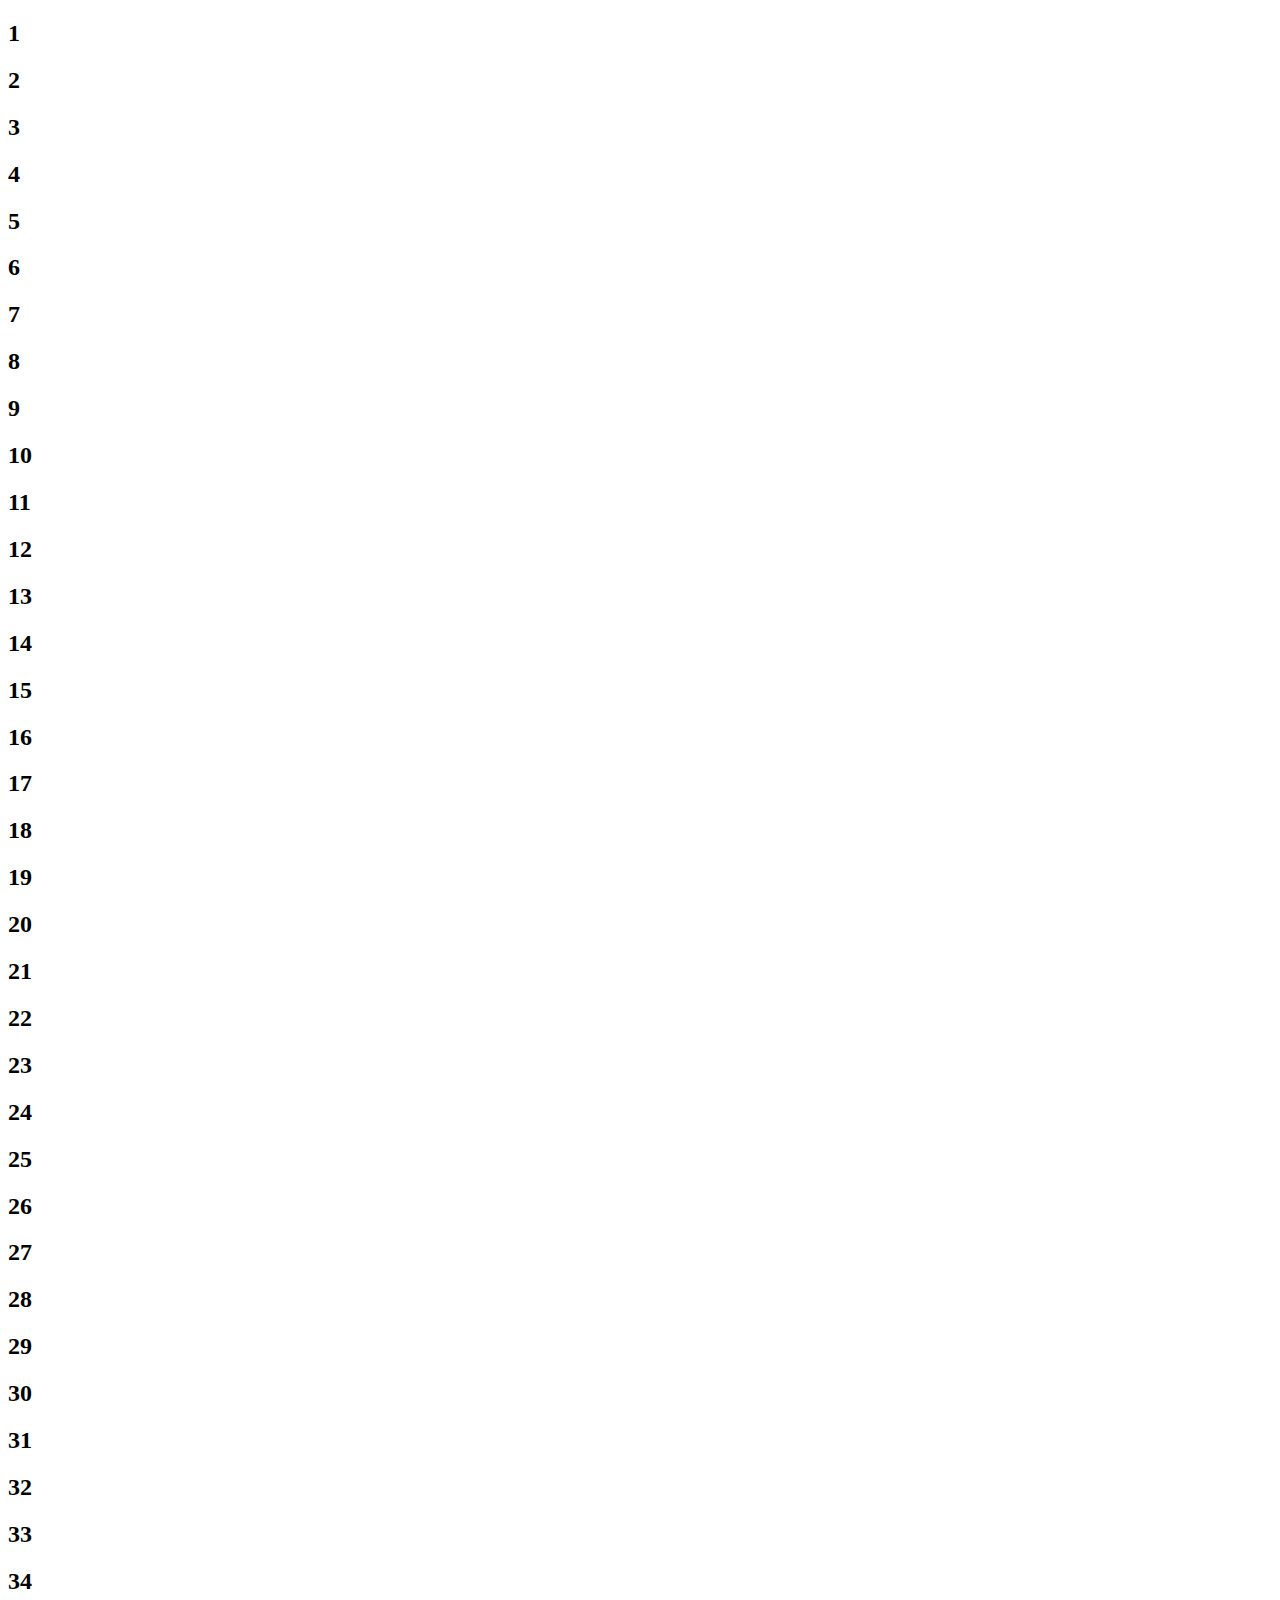
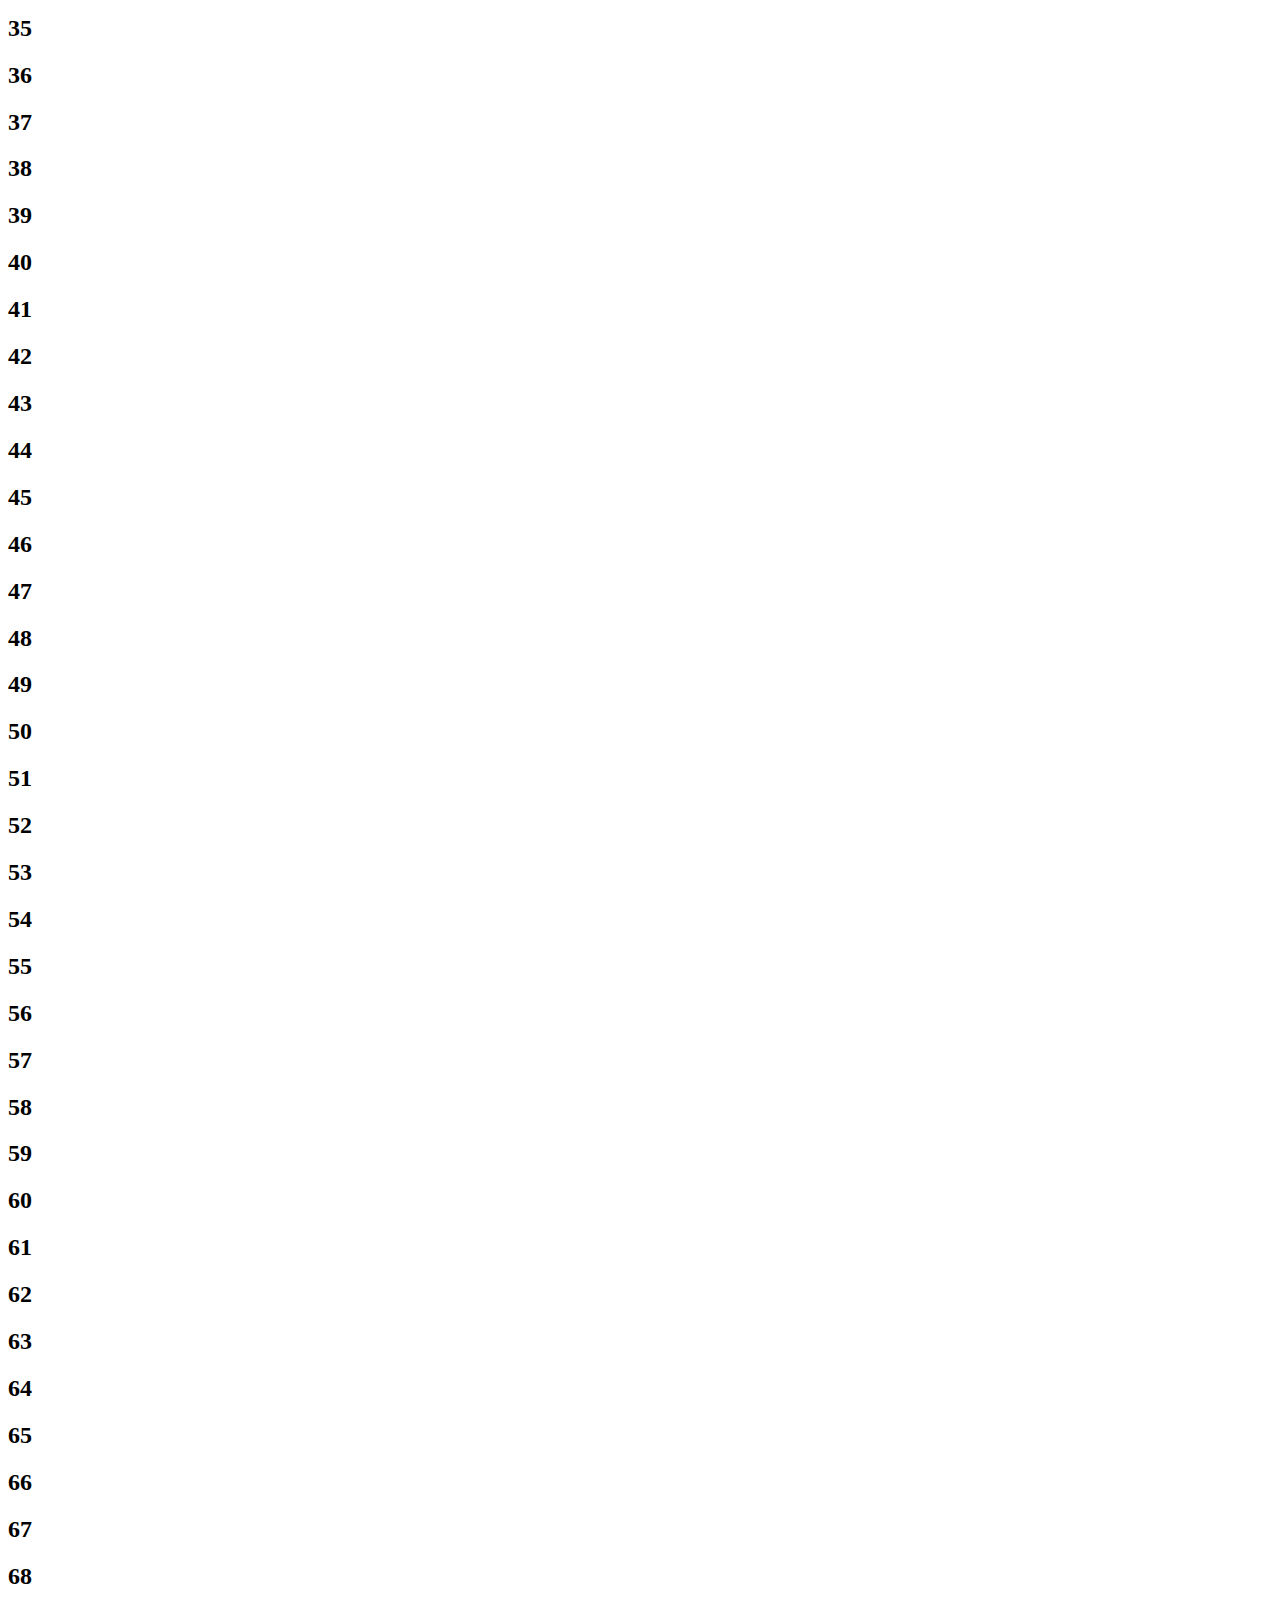
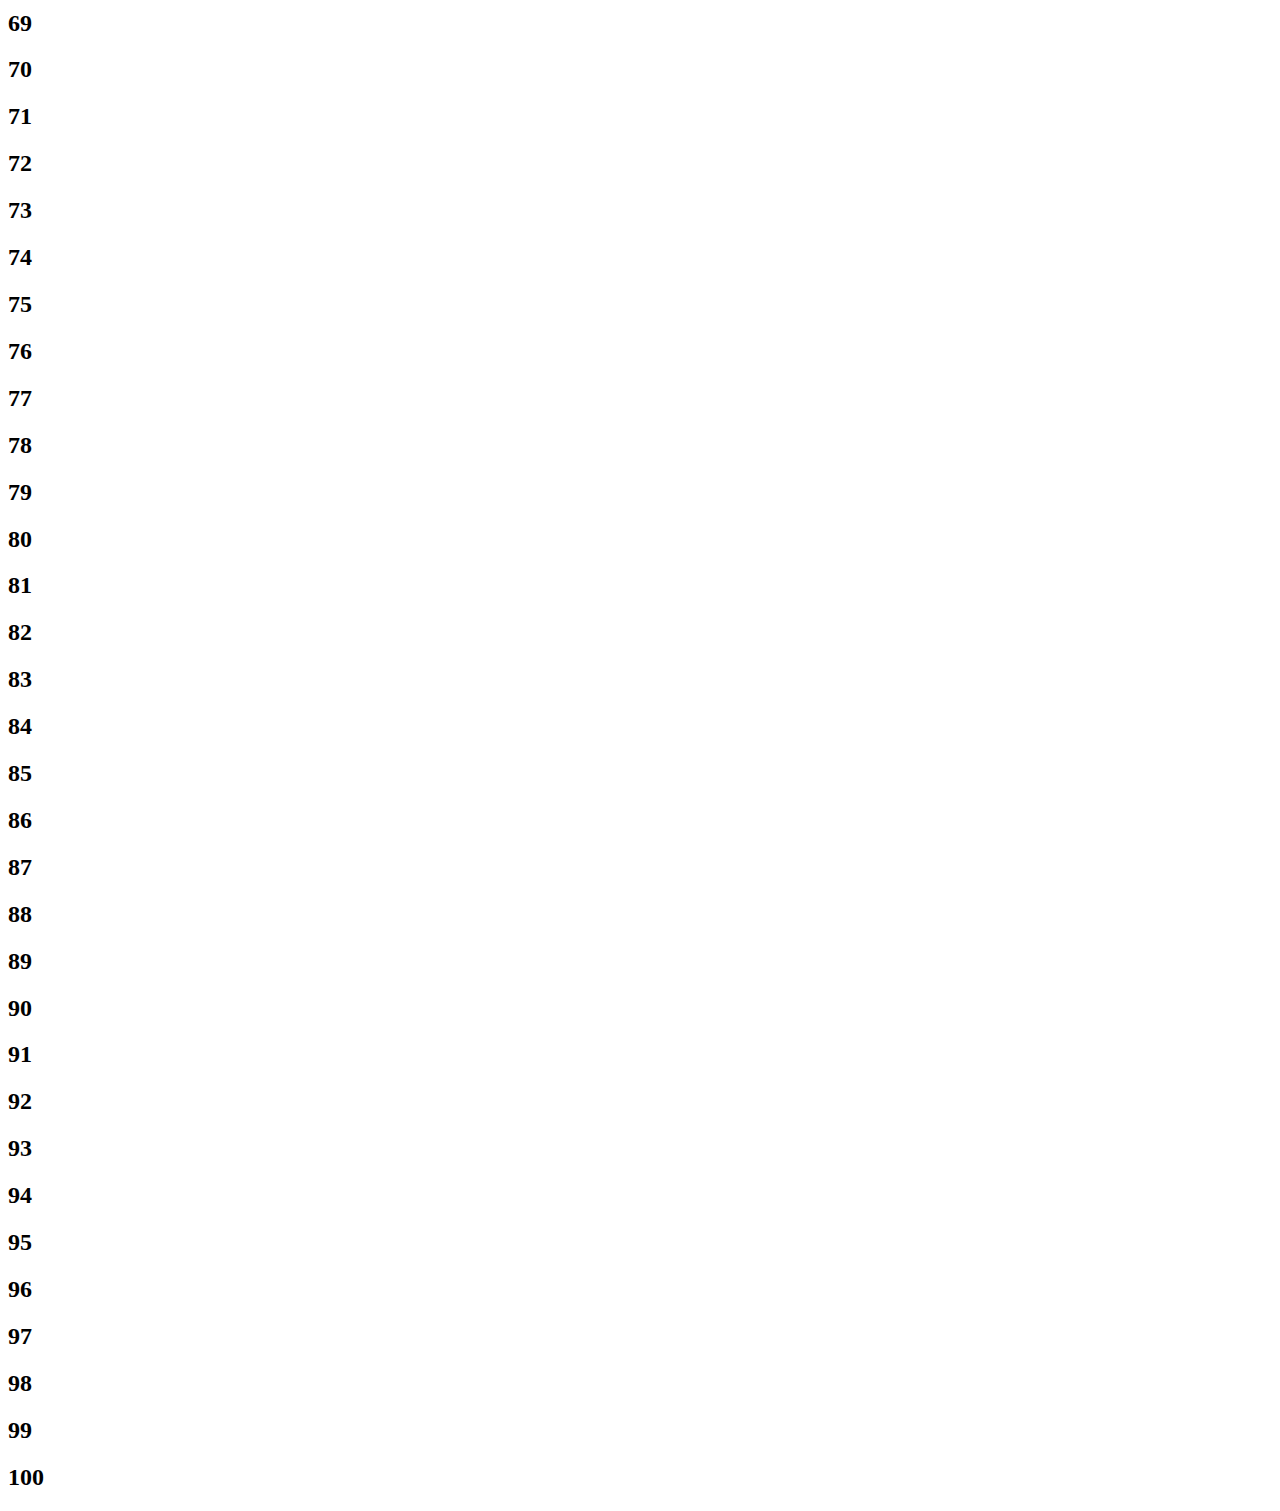
<file: js-fizzbuzzdom/index.html>
<!DOCTYPE html>
<html lang="en">
<head>
  <meta charset="UTF-8">
  <meta http-equiv="X-UA-Compatible" content="IE=edge">
  <meta name="viewport" content="width=device-width, initial-scale=1.0">
  <title>Document</title>
</head>
<body>

  <!-- Number container -->
  <div class="list"> </div>
  <script type="text/javascript" src="js/script.js"></script>
</body>
</html>
</file>
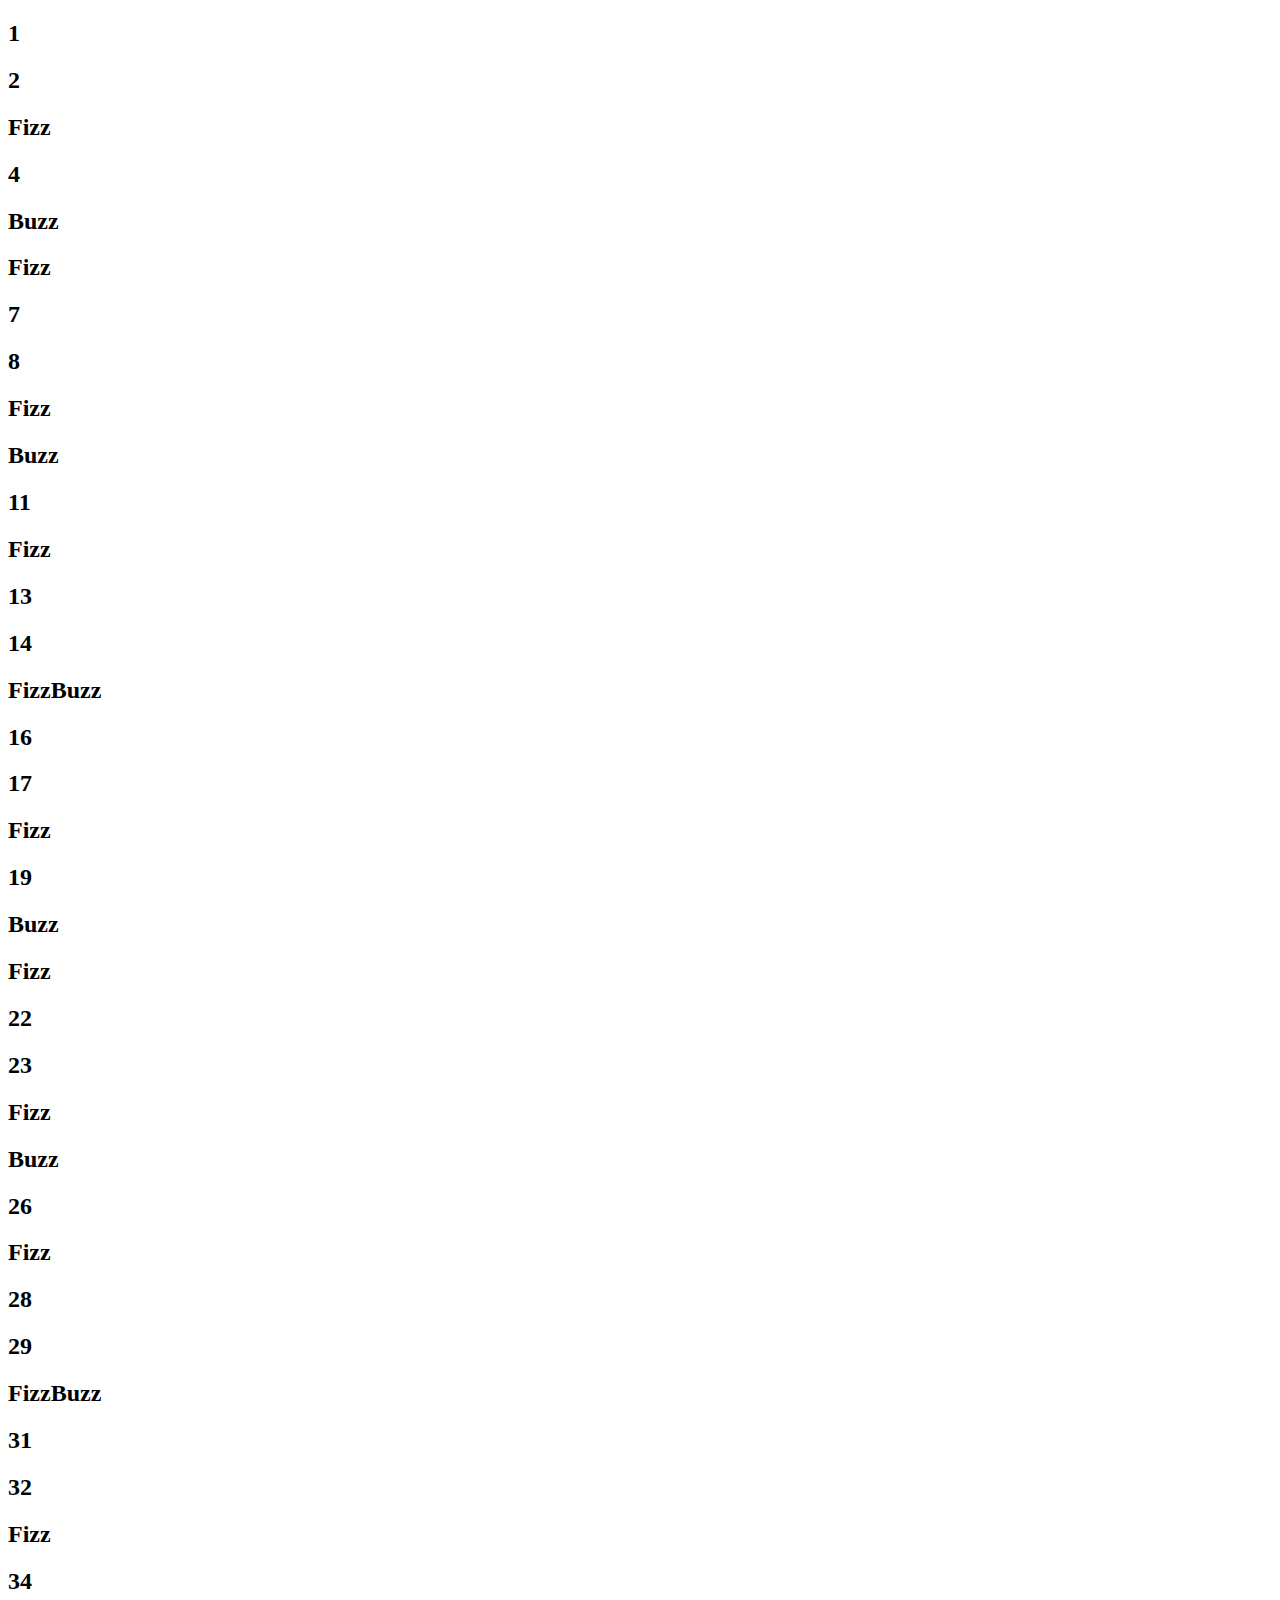
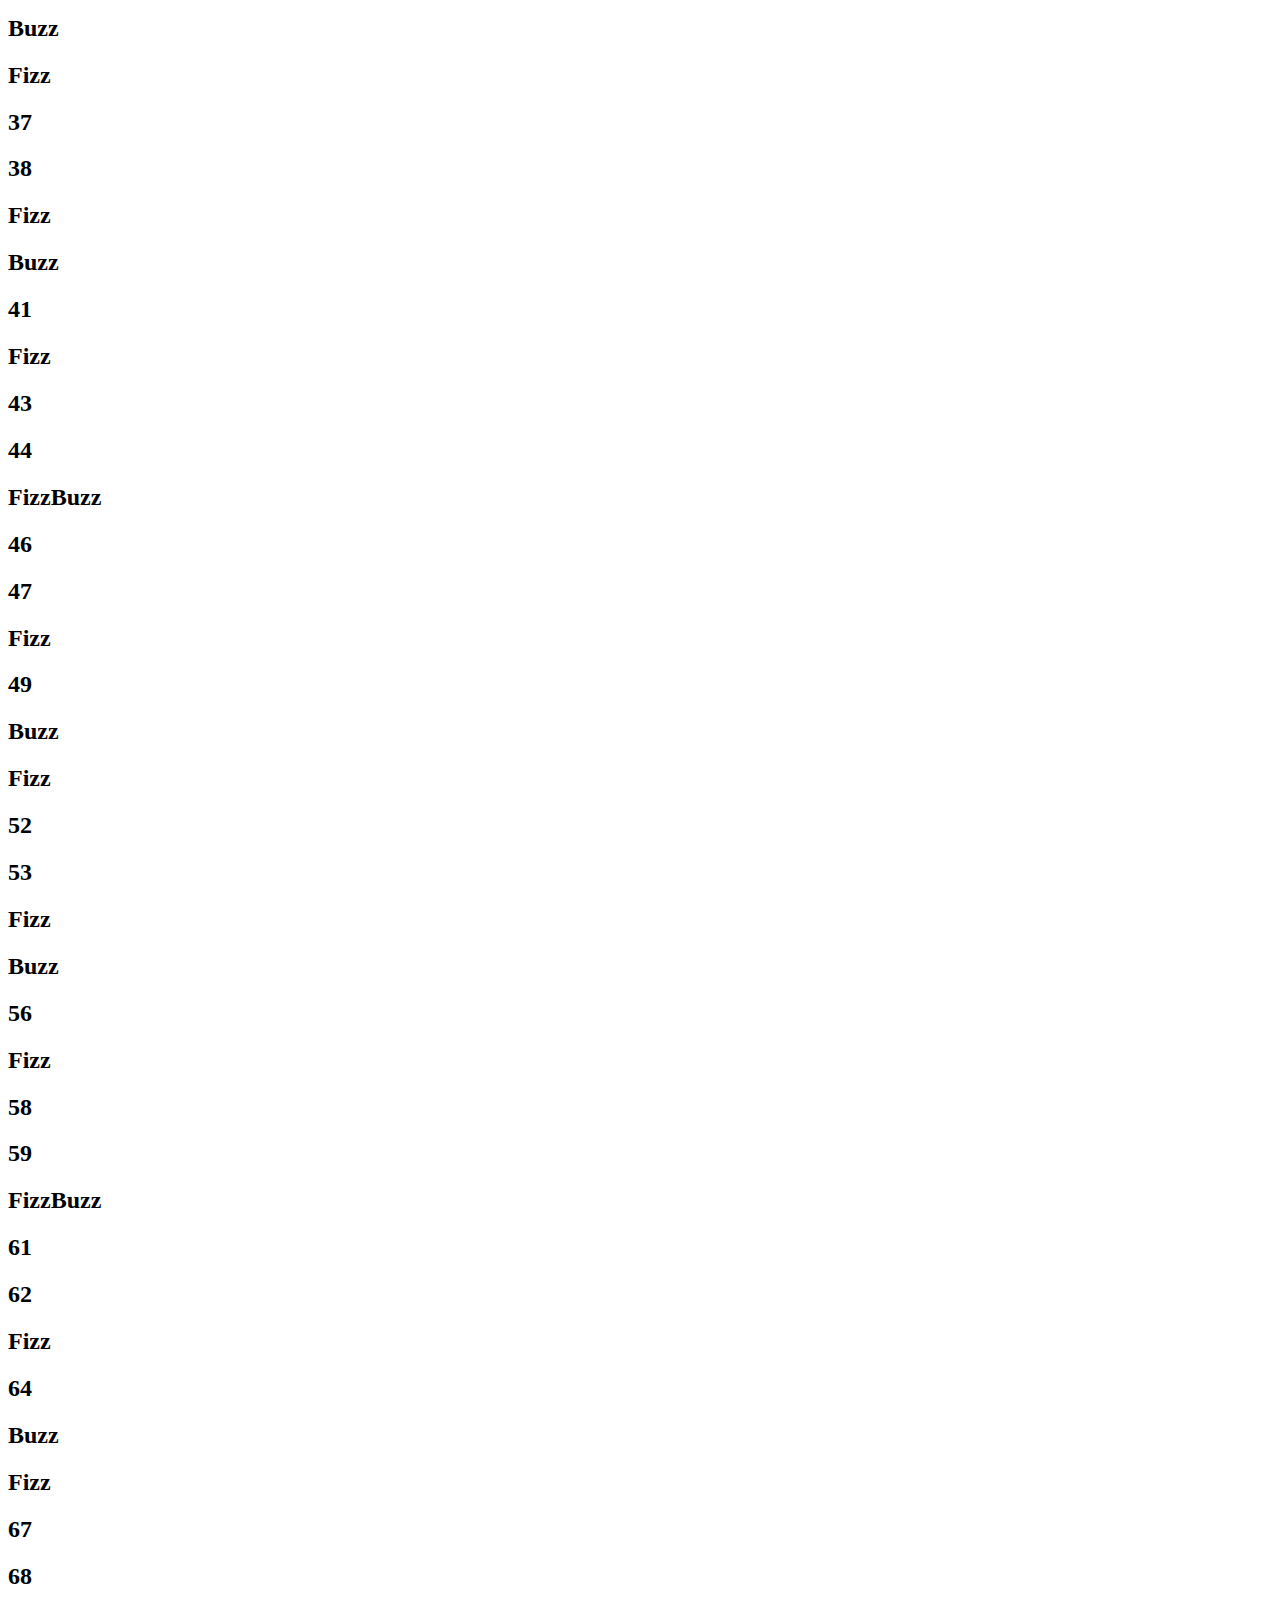
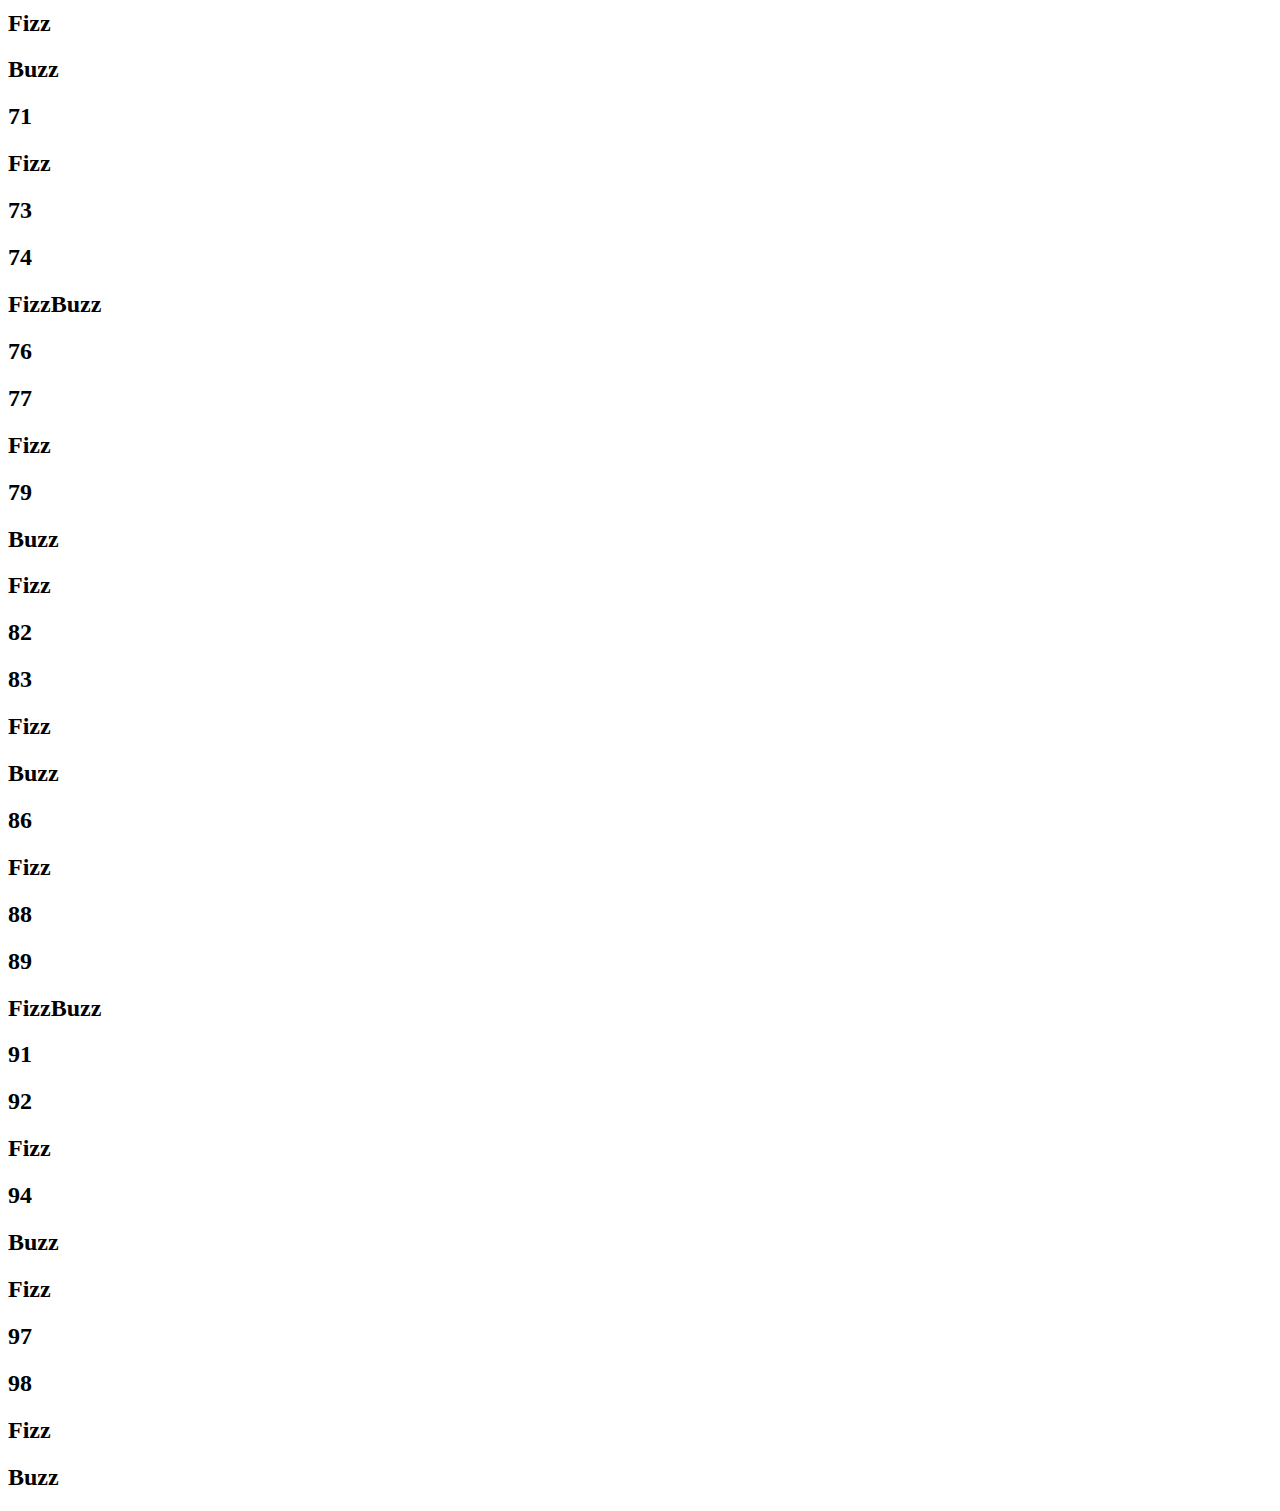
<file: milestone-1/index.html>
<!DOCTYPE html>
<html lang="en">
<head>
  <meta charset="UTF-8">
  <meta http-equiv="X-UA-Compatible" content="IE=edge">
  <meta name="viewport" content="width=device-width, initial-scale=1.0">
  <title>Document</title>
</head>
<body>
  <!-- Number container -->
  <div class="list"> </div>
  <script type="text/javascript" src="js/script.js"></script>
</body>
</html>
</file>
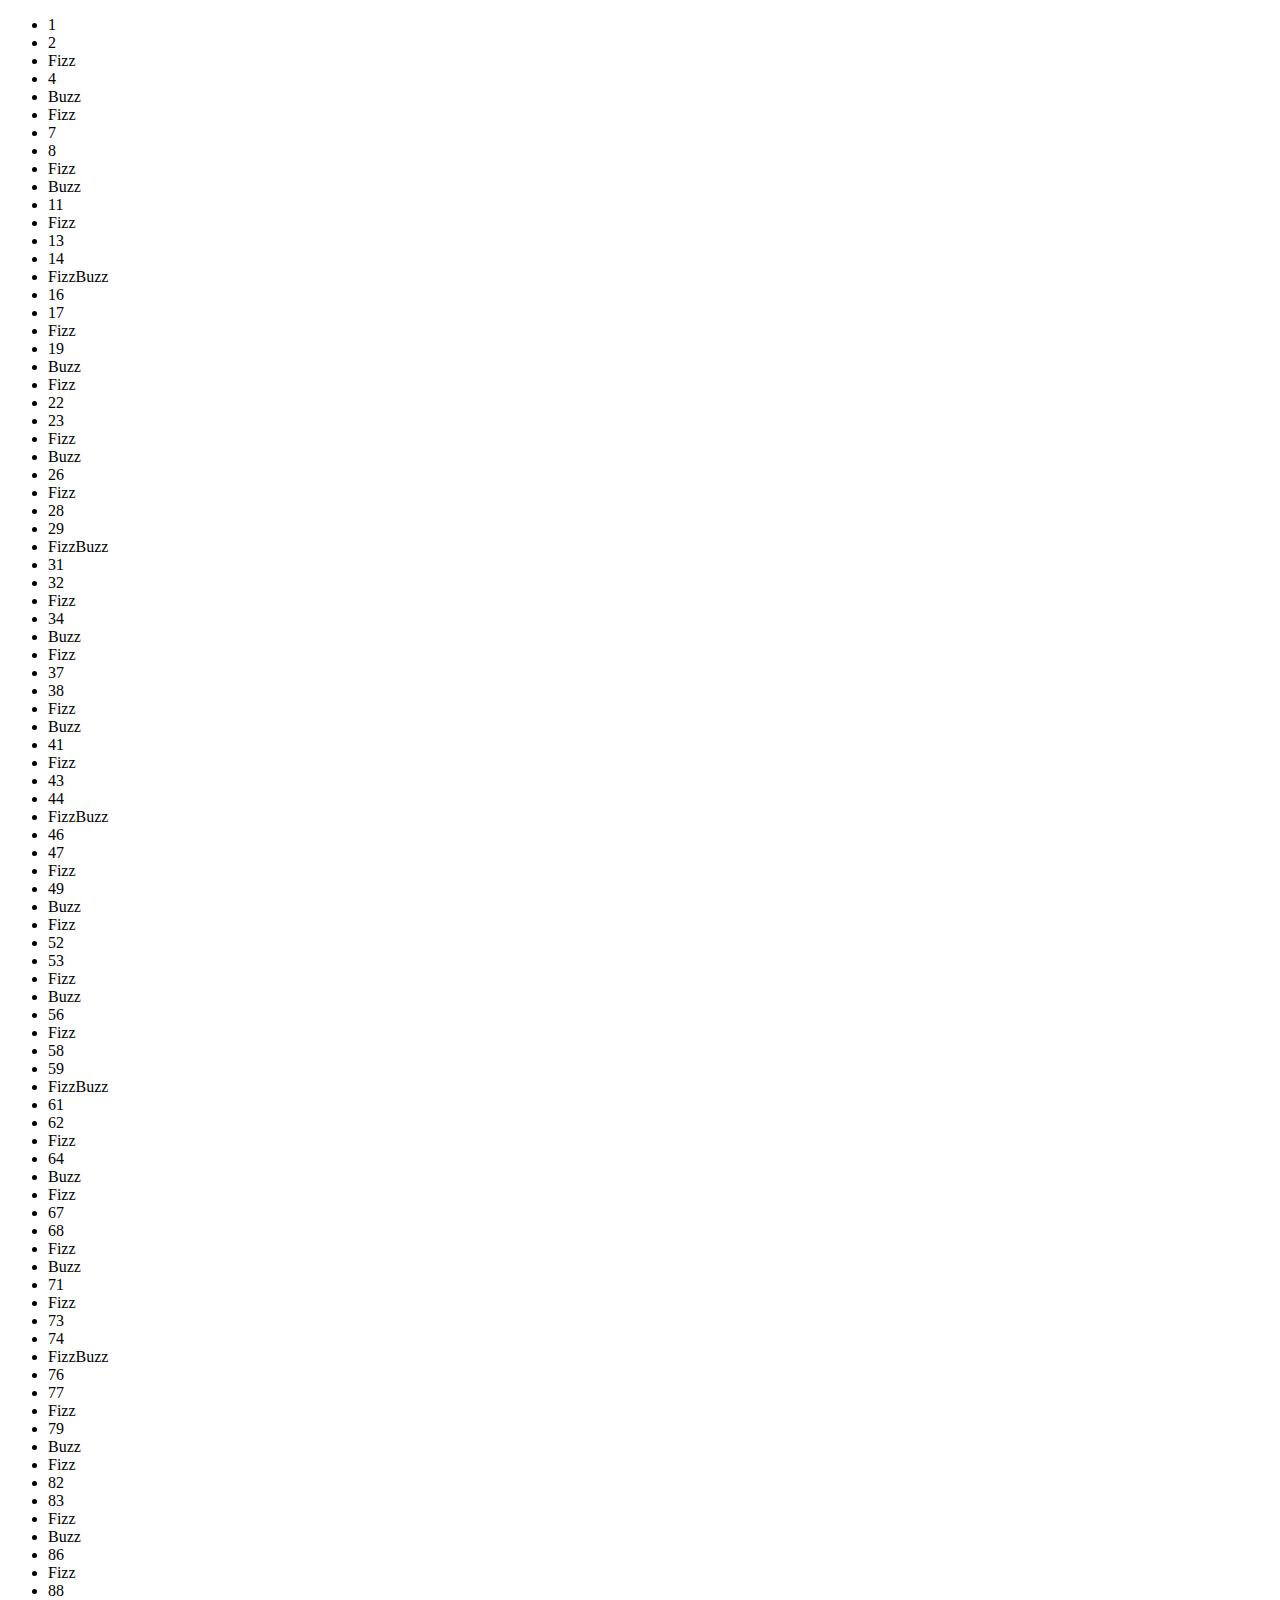
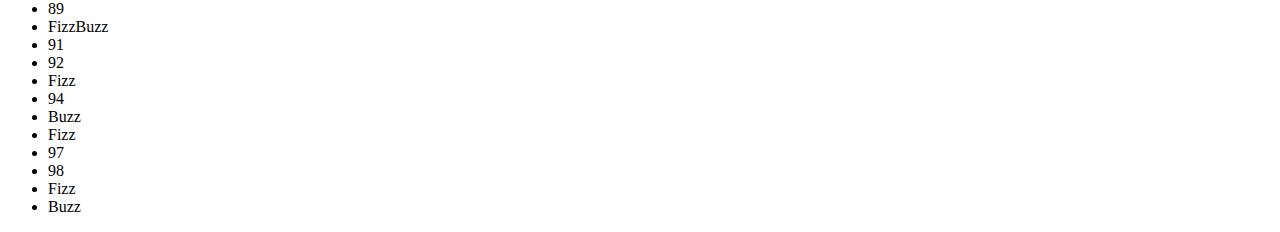
<file: milestone-2/index.html>
<!DOCTYPE html>
<html lang="en">
<head>
  <meta charset="UTF-8">
  <meta http-equiv="X-UA-Compatible" content="IE=edge">
  <meta name="viewport" content="width=device-width, initial-scale=1.0">
  <title>Document</title>
</head>
<body>
  <!-- Number container -->
  <ul class="list"> </ul>
  <script type="text/javascript" src="js/script.js"></script>
</body>
</html>
</file>
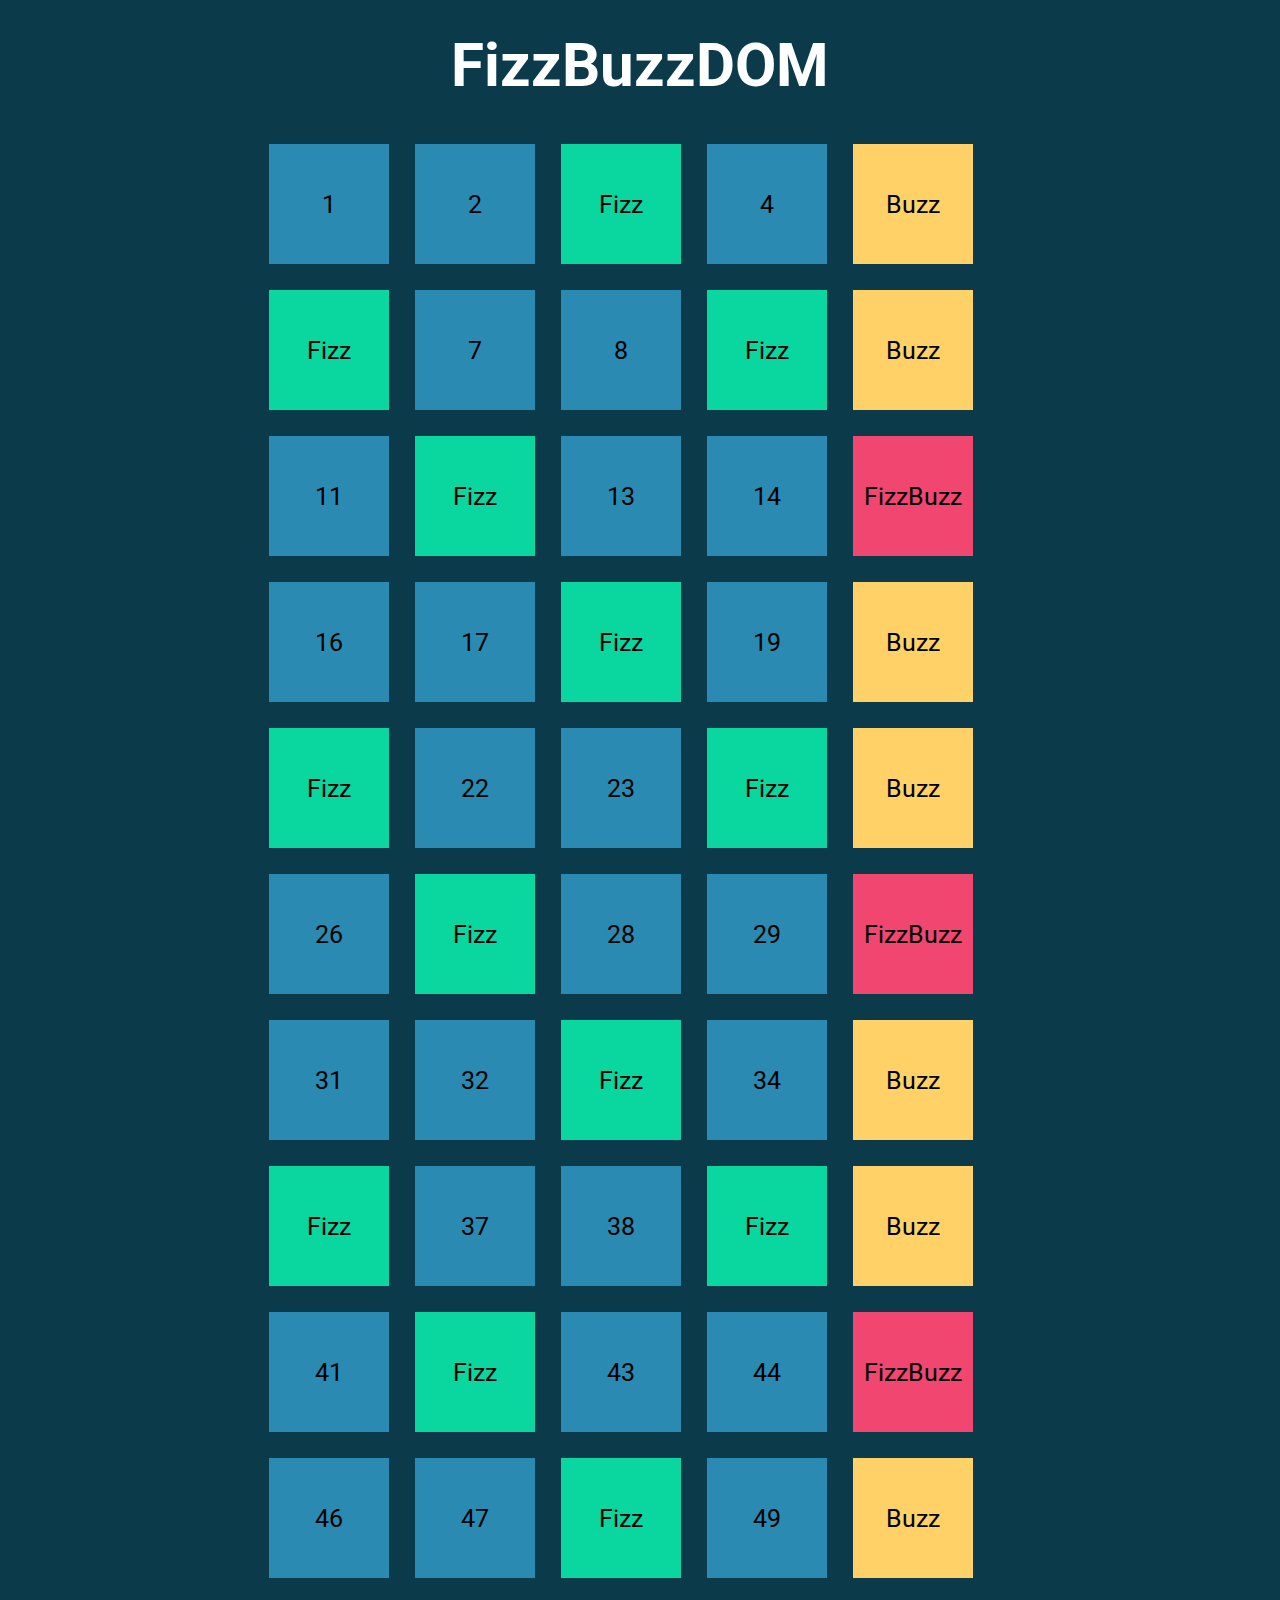
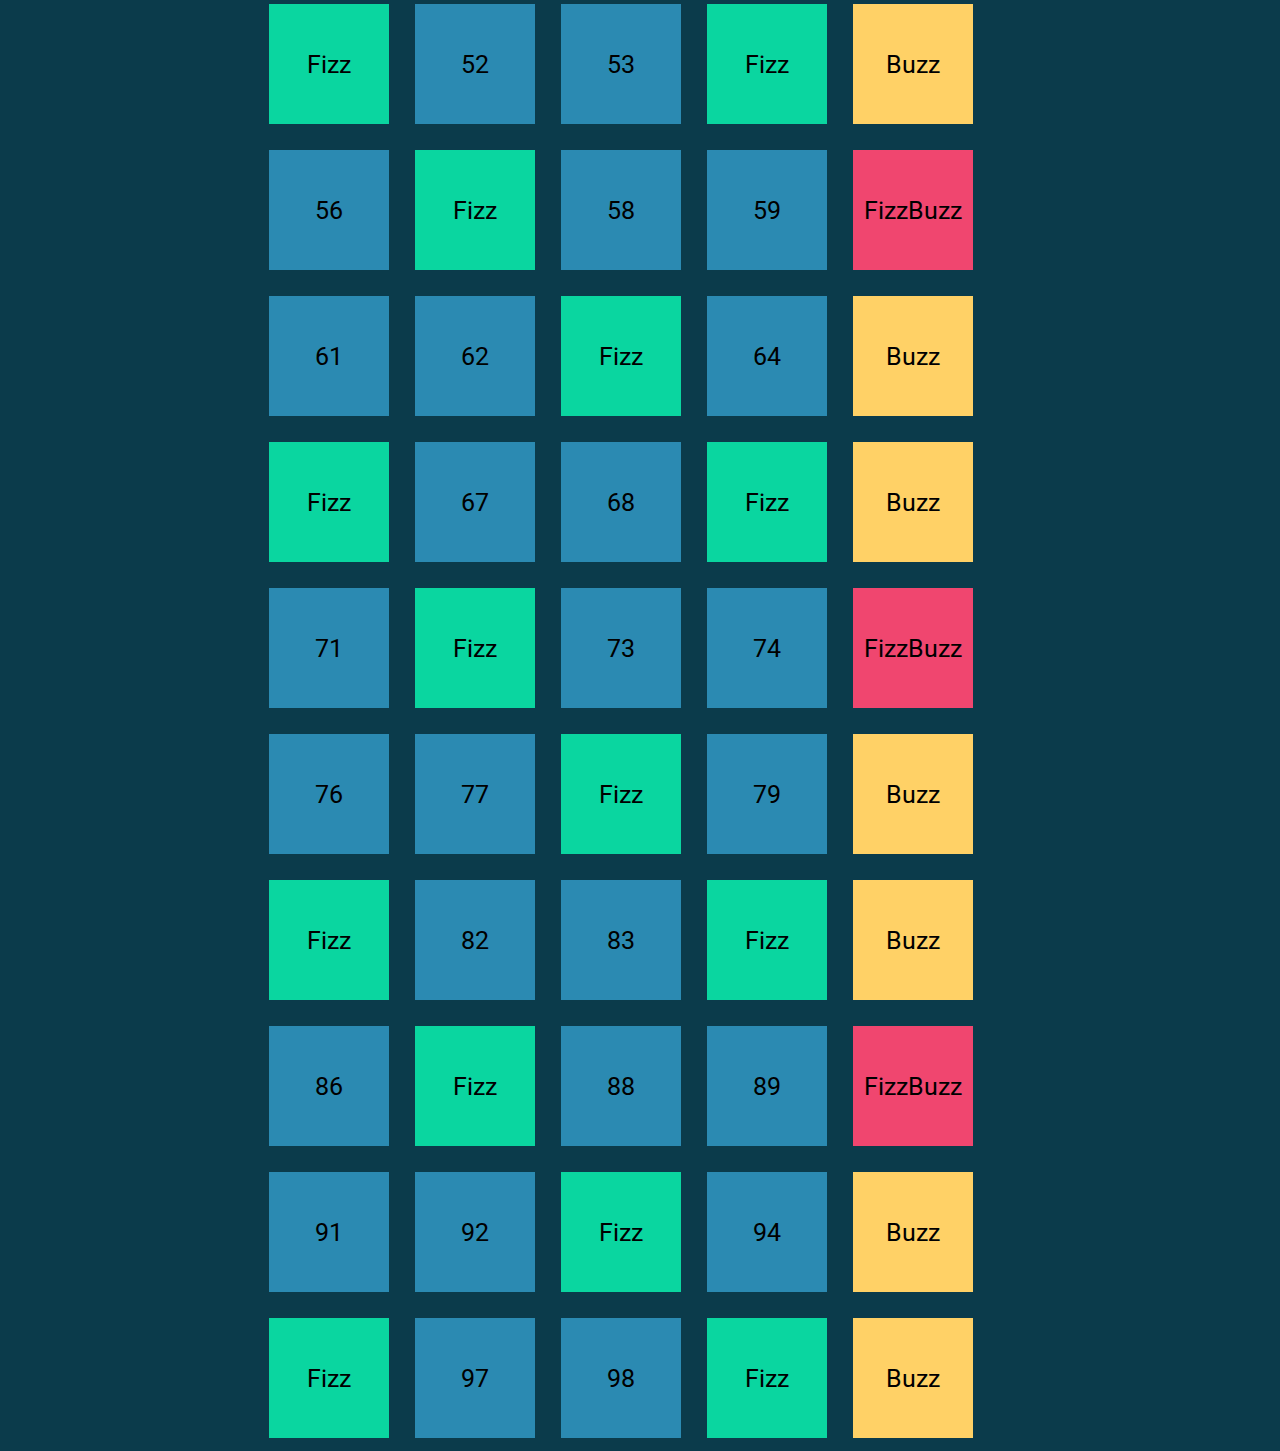
<file: milestone-3/index.html>
<!DOCTYPE html>
<html lang="en">
<head>
  <meta charset="UTF-8">
  <meta http-equiv="X-UA-Compatible" content="IE=edge">
  <meta name="viewport" content="width=device-width, initial-scale=1.0">
  <title>Document</title>
  <link rel="preconnect" href="https://fonts.googleapis.com">
  <link rel="preconnect" href="https://fonts.gstatic.com" crossorigin>
  <link href="https://fonts.googleapis.com/css2?family=Roboto:wght@500&display=swap" rel="stylesheet">
  <link rel="stylesheet" href="css/style.css">
</head>
<body>
  <!-- Title -->
  <h1>FizzBuzzDOM</h1>

  <!-- UL list number -->
  <ul class="list numbers-container">
    
  </ul>
  <script type="text/javascript" src="js/script.js"></script>
</body>
</html>
</file>
<file: milestone-3/css/style.css>
/* RESET */
* {
  margin: 0;
  padding: 0;
  box-sizing: border-box;
}

/* GENERAL */
body {
  background-color: #0b3b4b;
  font-family: 'Roboto', sans-serif;
}

h1 {
  color: white;
  text-align: center;
  margin: 30px 0;
  font-size: 60px;
  
}

ul{
  list-style-type: none;
}

/* Containers */
.numbers-container {
  width: 60%;
  margin: 0 auto;
  display: flex;
  flex-wrap: wrap;
}

/* Box */
.box {
  width: 120px;
  height: 120px;
  margin: 13px;
  background-color: #2b8ab2;
  font-size: 25px;
  display: flex;
  justify-content: center;
  align-items: center;
}

.box.fizz {
  background-color: #0ad6a0;
}
.box.buzz {
  background-color: #ffd166;
}
.box.fizzbuzz {
  background-color: #f0466f;
}
</file>
